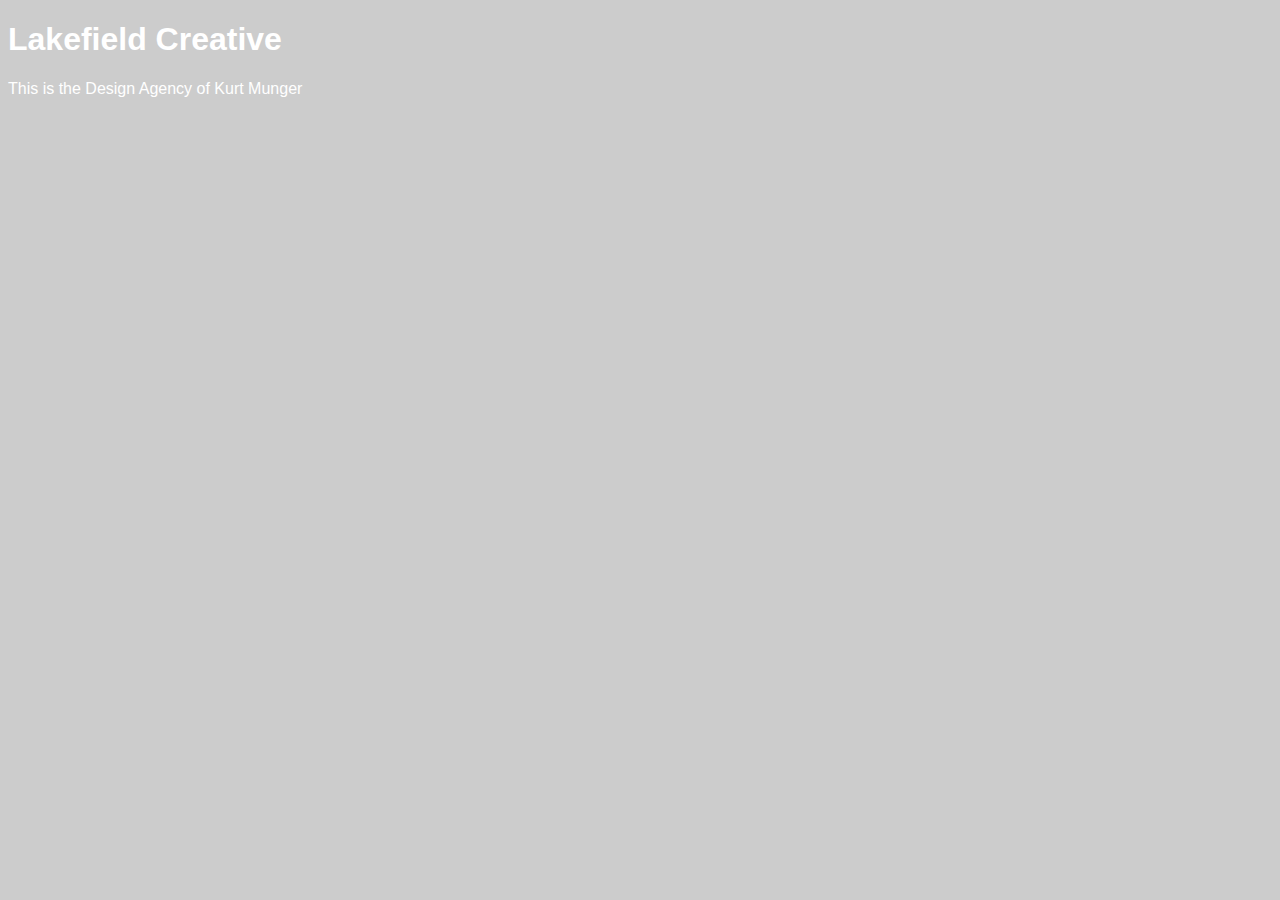
<file: unit_1/index.html>
<!DOCTYPE html>
<html>
	<head>
		<title>Lakefield Creative</title>
		<link rel="stylesheet" type="text/css" href="css/style.css">
	</head>
	<body>
		<h1>Lakefield Creative</h1>
		<p>This is the Design Agency of Kurt Munger</p>

	</body>
</html>
</file>
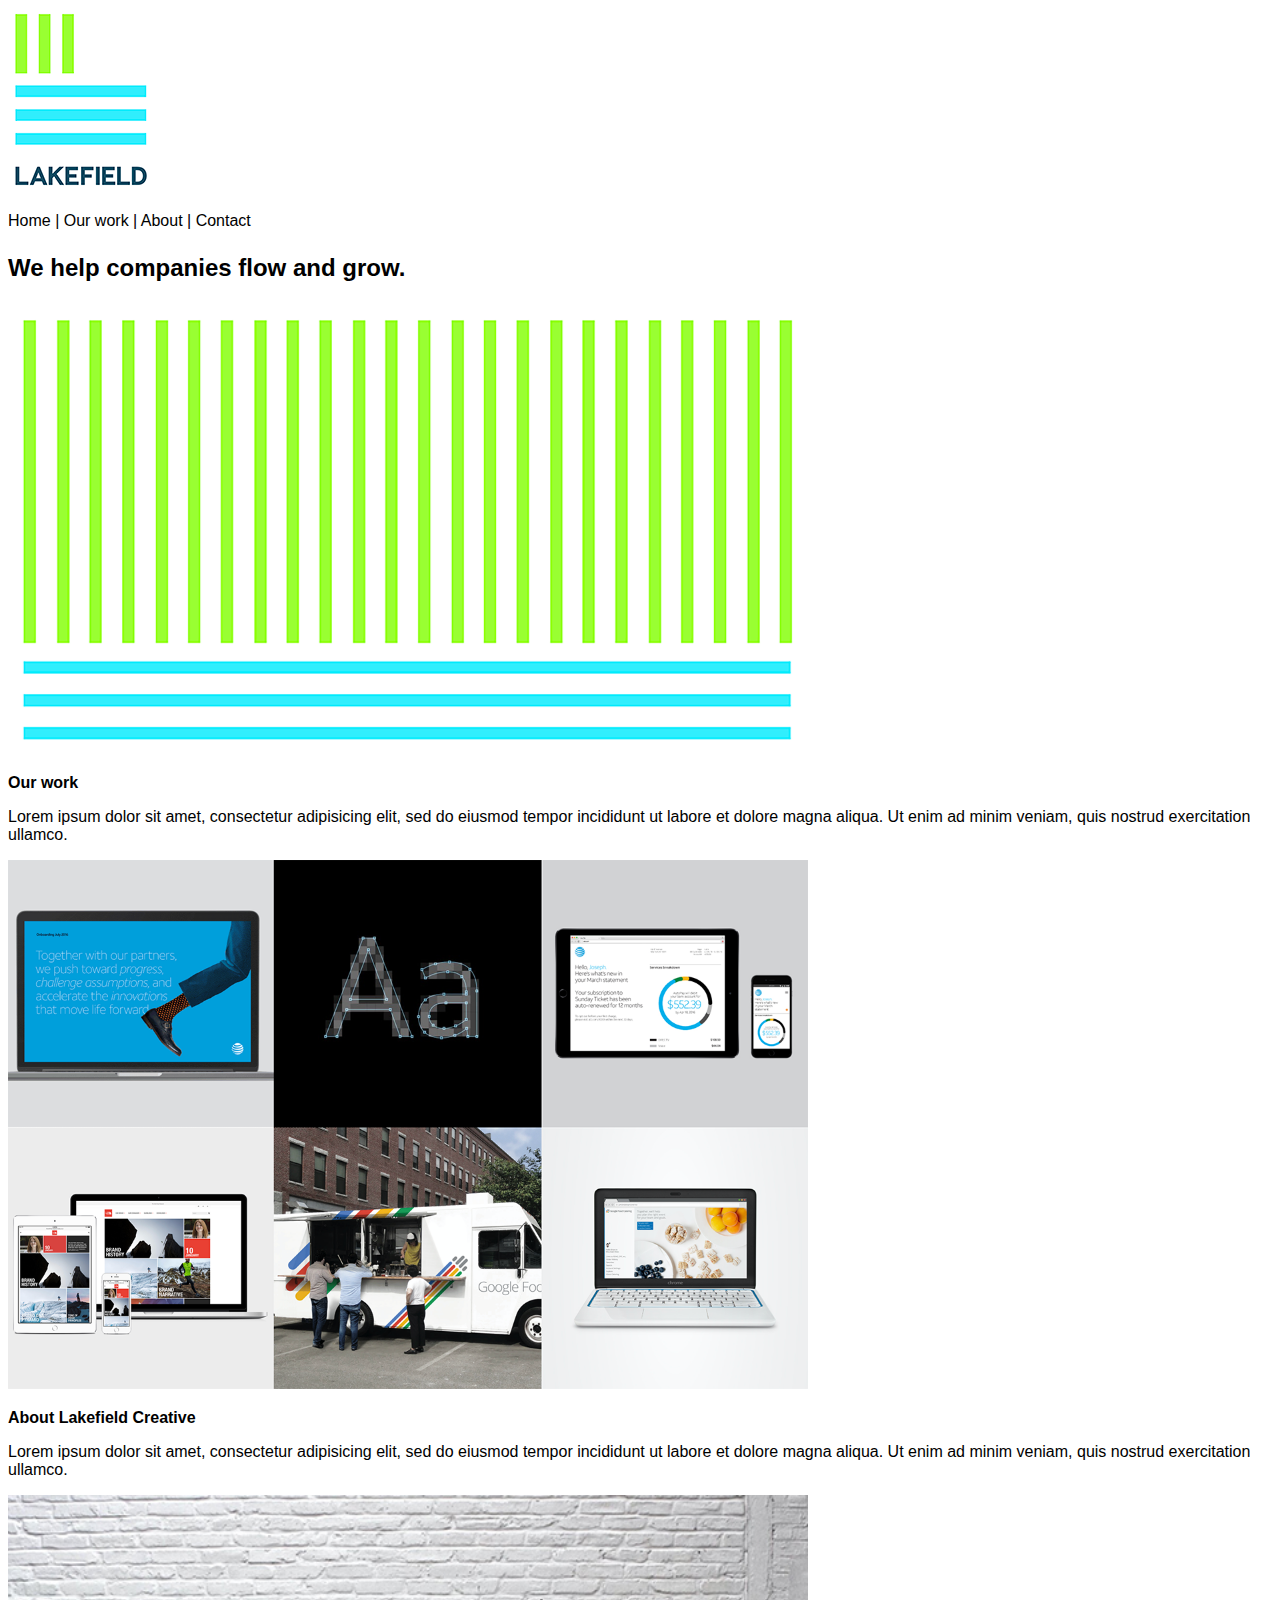
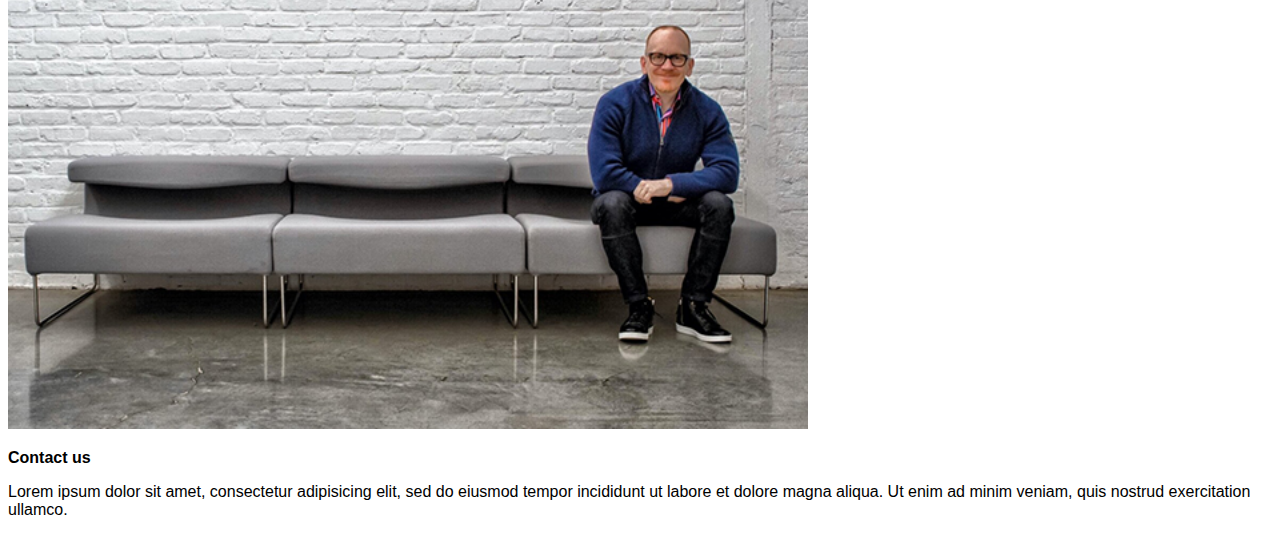
<file: unit_3/index.html>
<!DOCTYPE html>
<html>
	<head>
		<img src="images/logo.png">
		<title>Lakefield Creative</title>
		<link rel="stylesheet" type="text/css" href="css/style.css">
	</head>
	<body>

        <p center>Home | Our work | About | Contact </p>	



		<p id="slogan">We help companies flow and grow.</p>
		<img src="images/cover_image.png" alt="cover_image" width="800">



	<p id="subhead">Our work</p>
	<p>Lorem ipsum dolor sit amet, consectetur adipisicing elit, sed do eiusmod
	tempor incididunt ut labore et dolore magna aliqua. Ut enim ad minim veniam,
	quis nostrud exercitation ullamco.</p>
	<img src="images/work.png" alt="work"width="800">



	<p id="subhead">About Lakefield Creative</p>
	<p>Lorem ipsum dolor sit amet, consectetur adipisicing elit, sed do eiusmod
	tempor incididunt ut labore et dolore magna aliqua. Ut enim ad minim veniam,
	quis nostrud exercitation ullamco.</p>
	<img src="images/portrait.jpg" alt="portrait" width="800">



	<p id="subhead">Contact us</P>
	<p>Lorem ipsum dolor sit amet, consectetur adipisicing elit, sed do eiusmod
	tempor incididunt ut labore et dolore magna aliqua. Ut enim ad minim veniam,
	quis nostrud exercitation ullamco.</p>

	</body>
</html>
</file>
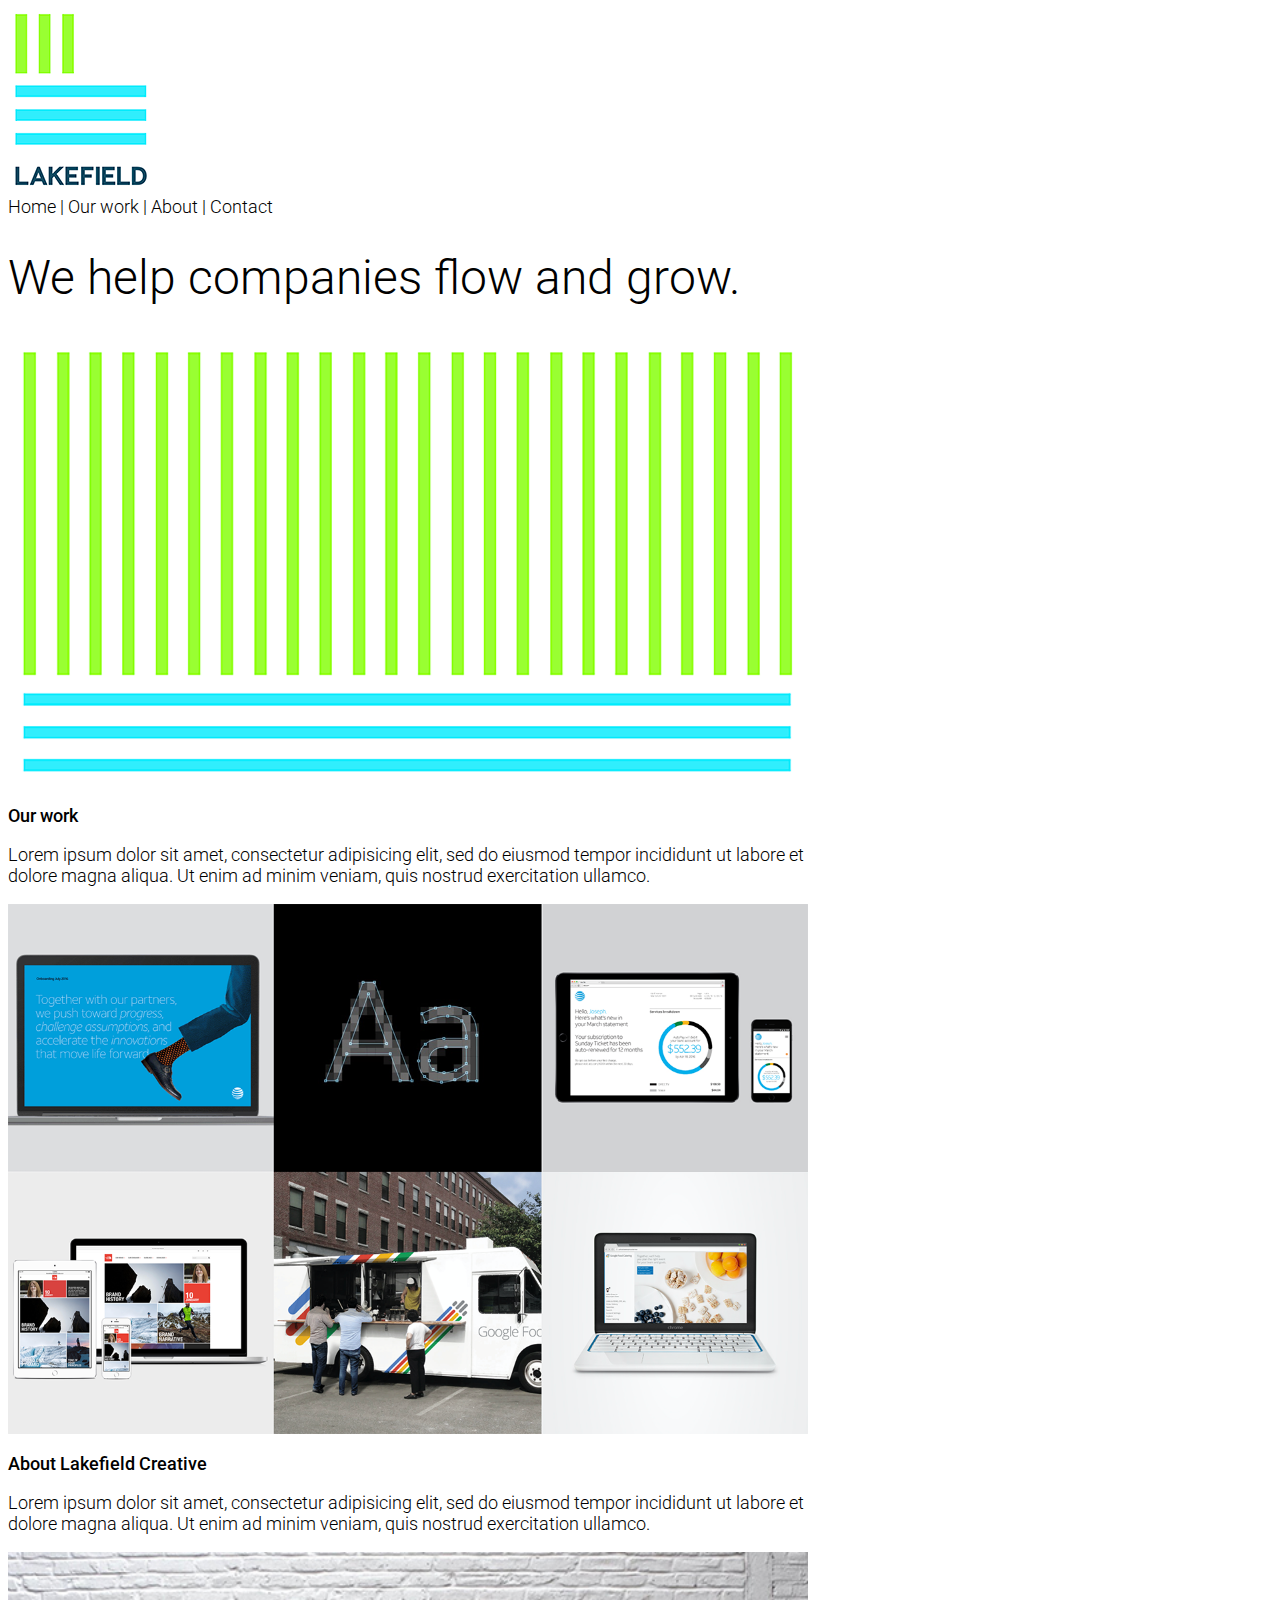
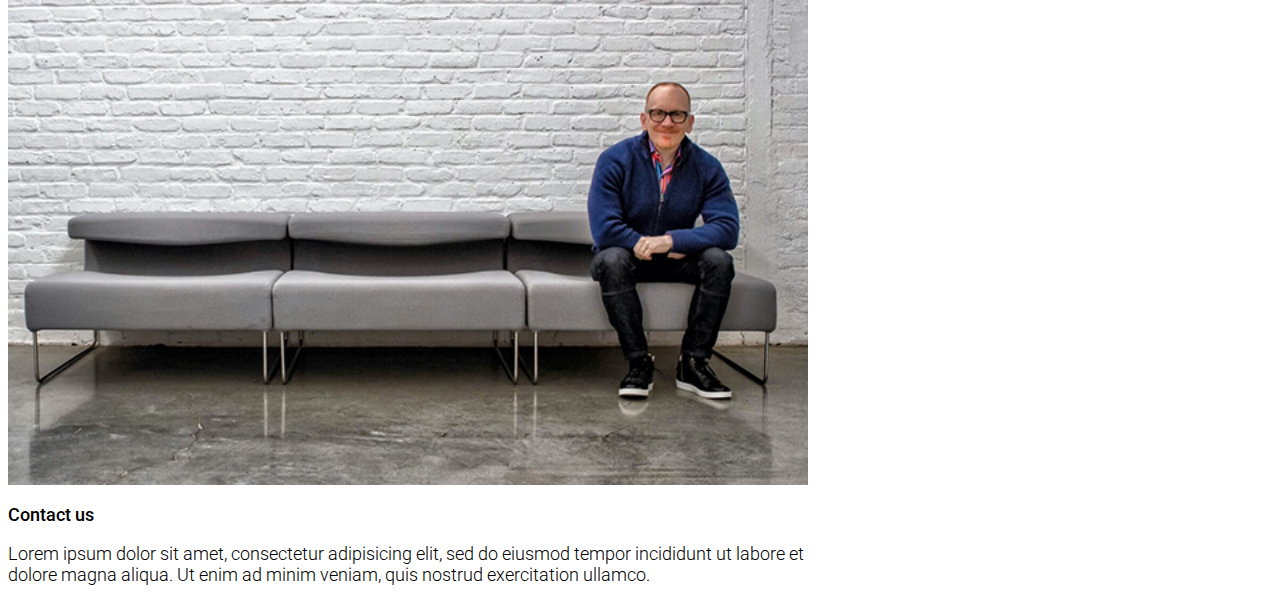
<file: unit_4/index.html>
<!DOCTYPE html>
<html>
	<head>
		<img src="images/logo.png"> <img/>
		<title>Lakefield Creative</title>
		<link rel="stylesheet" type="text/css" href="css/style.css">
	</head>
	<body>

      <nav> Home | Our work | About | Contact </nav>	



		<h1>We help companies flow and grow.</h1>
		<img src="images/cover_image.png" alt="cover_image"width="800">



	<h2>Our work</h2>
	<p>Lorem ipsum dolor sit amet, consectetur adipisicing elit, sed do eiusmod
	tempor incididunt ut labore et dolore magna aliqua. Ut enim ad minim veniam,
	quis nostrud exercitation ullamco.</p>
	<img src="images/work.png" alt="work"width="800">



	<h2>About Lakefield Creative</h2>
	<p>Lorem ipsum dolor sit amet, consectetur adipisicing elit, sed do eiusmod
	tempor incididunt ut labore et dolore magna aliqua. Ut enim ad minim veniam,
	quis nostrud exercitation ullamco.</p>
	<img src="images/portrait.jpg" alt="portrait"width="800">



	<h2>Contact us</h2>
	<p>Lorem ipsum dolor sit amet, consectetur adipisicing elit, sed do eiusmod
	tempor incididunt ut labore et dolore magna aliqua. Ut enim ad minim veniam,
	quis nostrud exercitation ullamco.</p>

	</body>
</html>
</file>
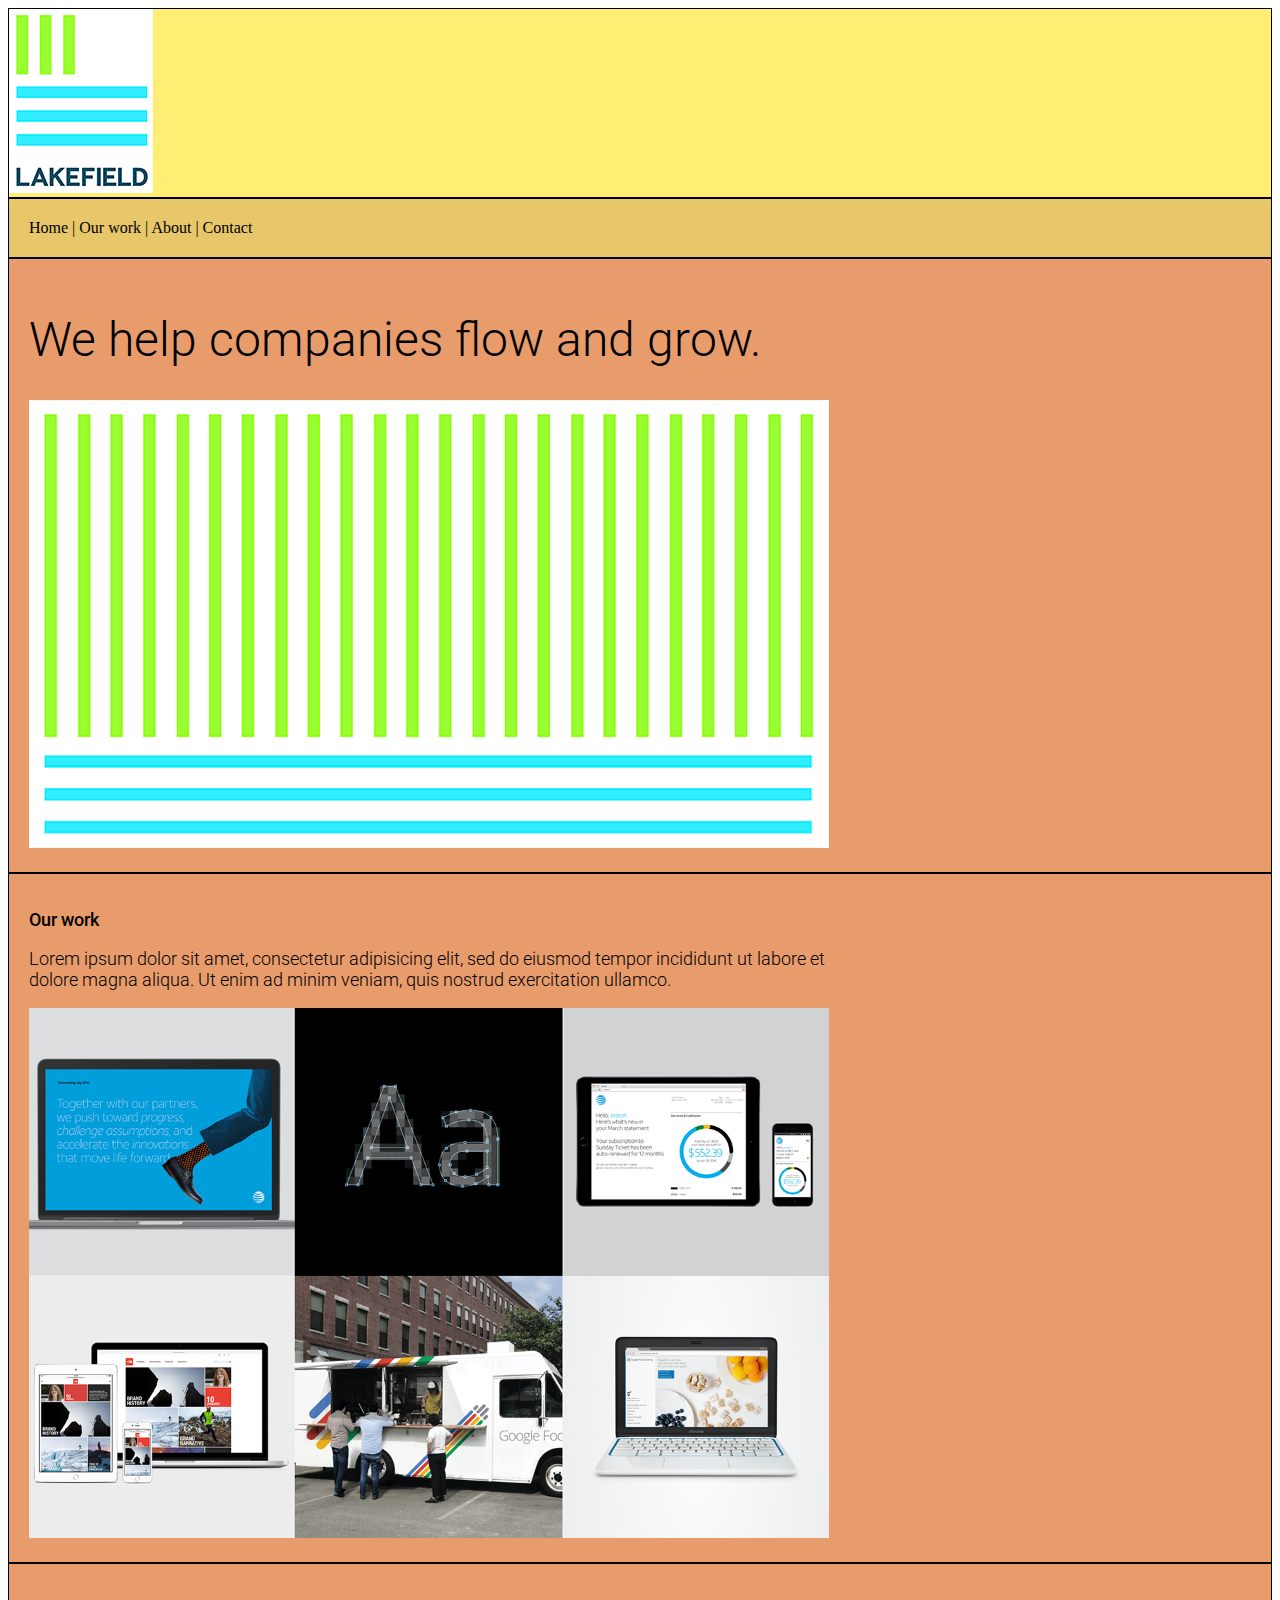
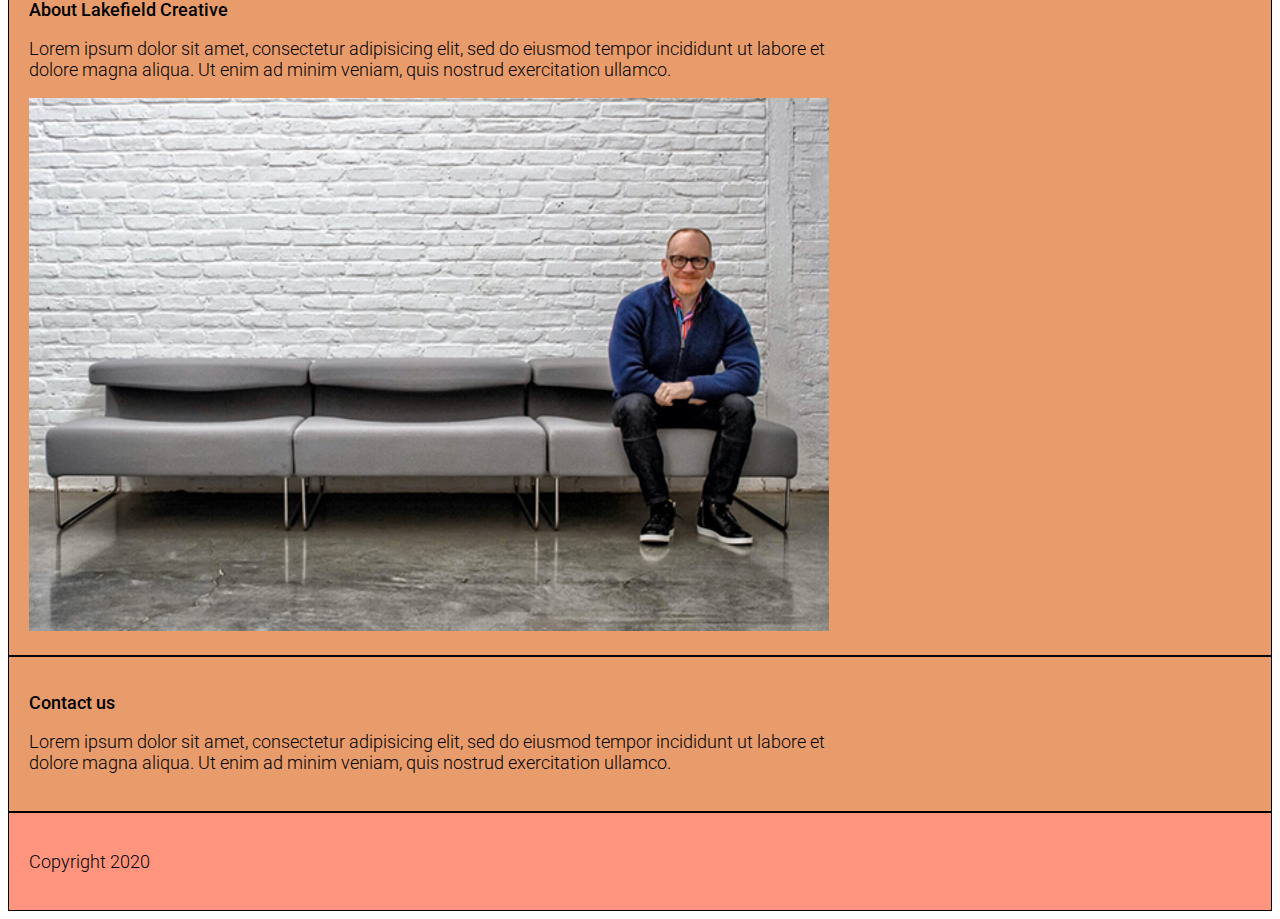
<file: unit_5/index.html>
<!DOCTYPE html>
<html>
	<body>
<div class="wrapper">

	<header>
		<img src="images/logo.png"> <img/>
		<title>Lakefield Creative</title>
		<link rel="stylesheet" type="text/css" href="css/style.css">
	</header>
	

      <nav> Home | Our work | About | Contact </nav>	


<section id="one">
		<h1>We help companies flow and grow.</h1>
		<img src="images/cover_image.png" alt="cover_image"width="800">
</section>

<section id="two"> 
	<h2>Our work</h2>
	<p>Lorem ipsum dolor sit amet, consectetur adipisicing elit, sed do eiusmod
	tempor incididunt ut labore et dolore magna aliqua. Ut enim ad minim veniam,
	quis nostrud exercitation ullamco.</p>
	<img src="images/work.png" alt="work"width="800">
</section>

<section id="three"> 
	<h2>About Lakefield Creative</h2>
	<p>Lorem ipsum dolor sit amet, consectetur adipisicing elit, sed do eiusmod
	tempor incididunt ut labore et dolore magna aliqua. Ut enim ad minim veniam,
	quis nostrud exercitation ullamco.</p>
	<img src="images/portrait.jpg" alt="portrait"width="800">
</section>

<section id="four">
	<h2>Contact us</h2>
	<p>Lorem ipsum dolor sit amet, consectetur adipisicing elit, sed do eiusmod
	tempor incididunt ut labore et dolore magna aliqua. Ut enim ad minim veniam,
	quis nostrud exercitation ullamco.</p>
	</section>

<footer>
	<p>Copyright 2020</p>
	
</footer>
	</body>
</html>
</file>
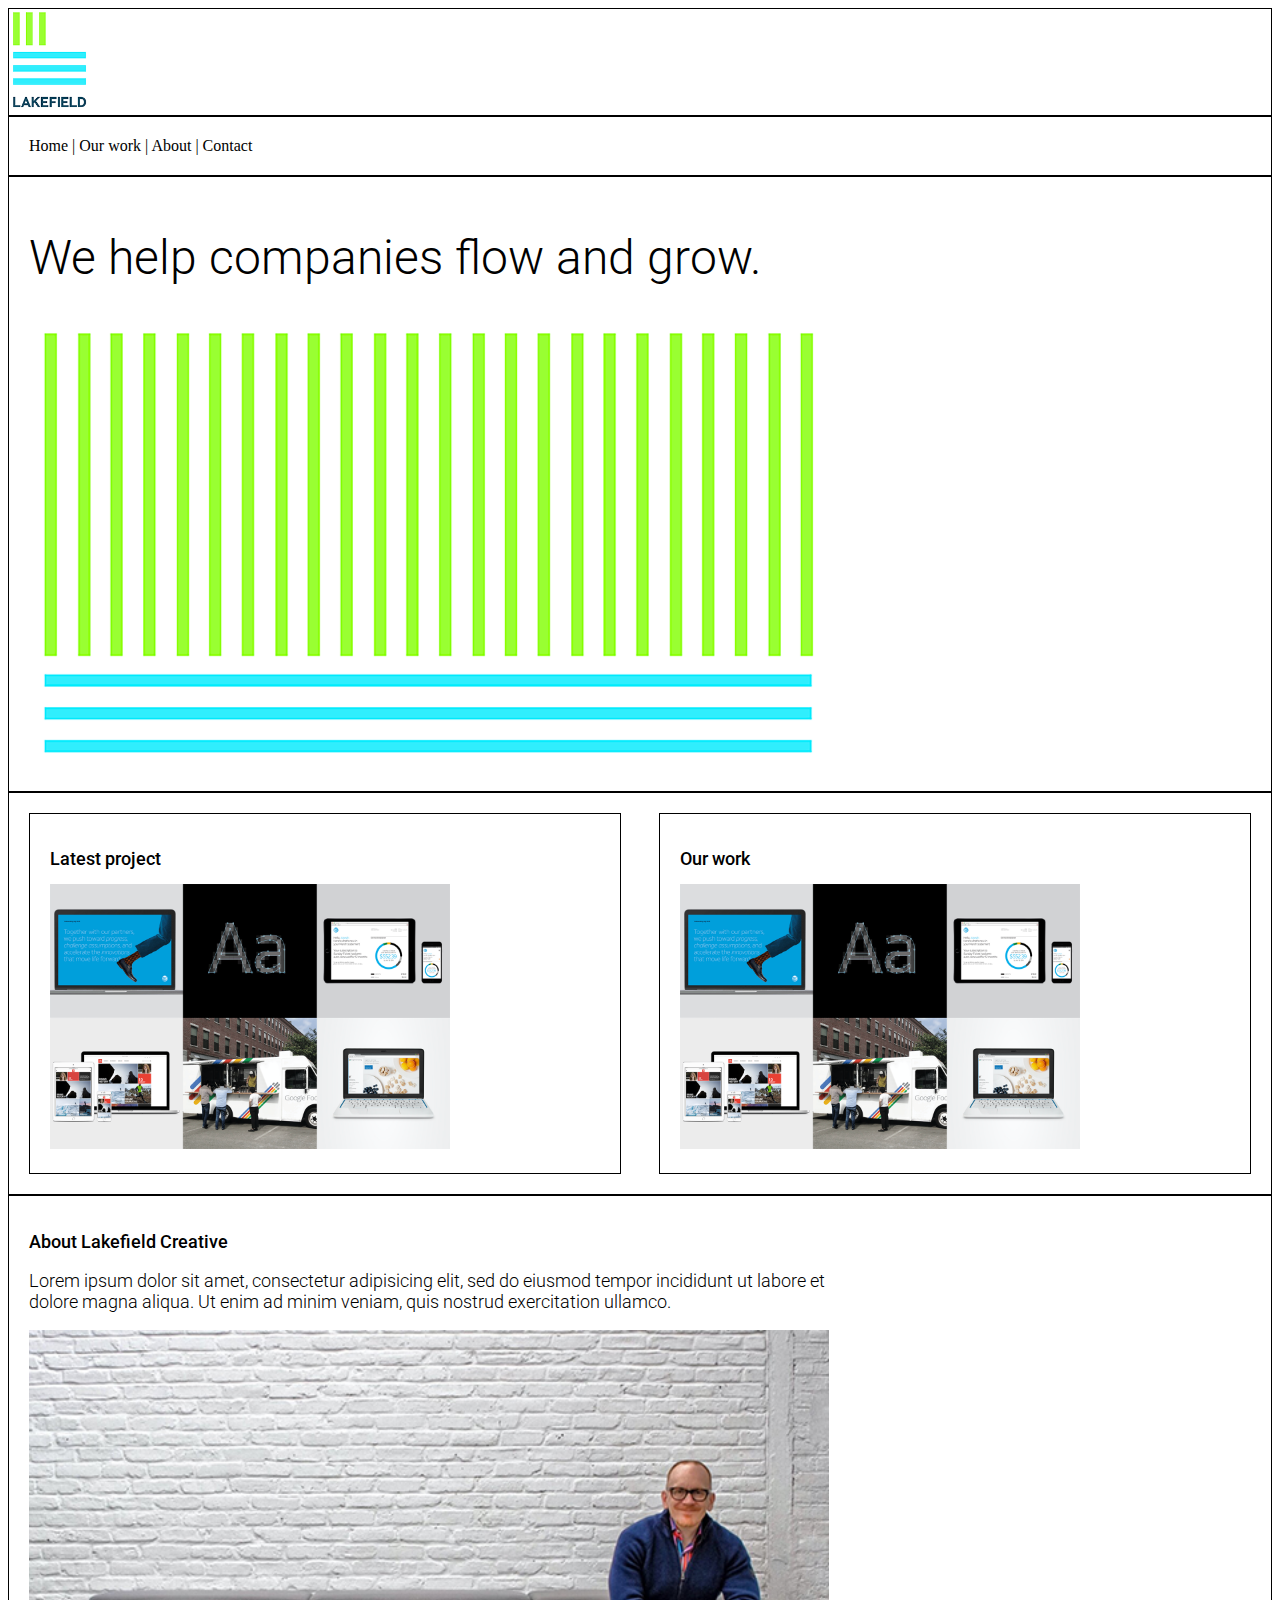
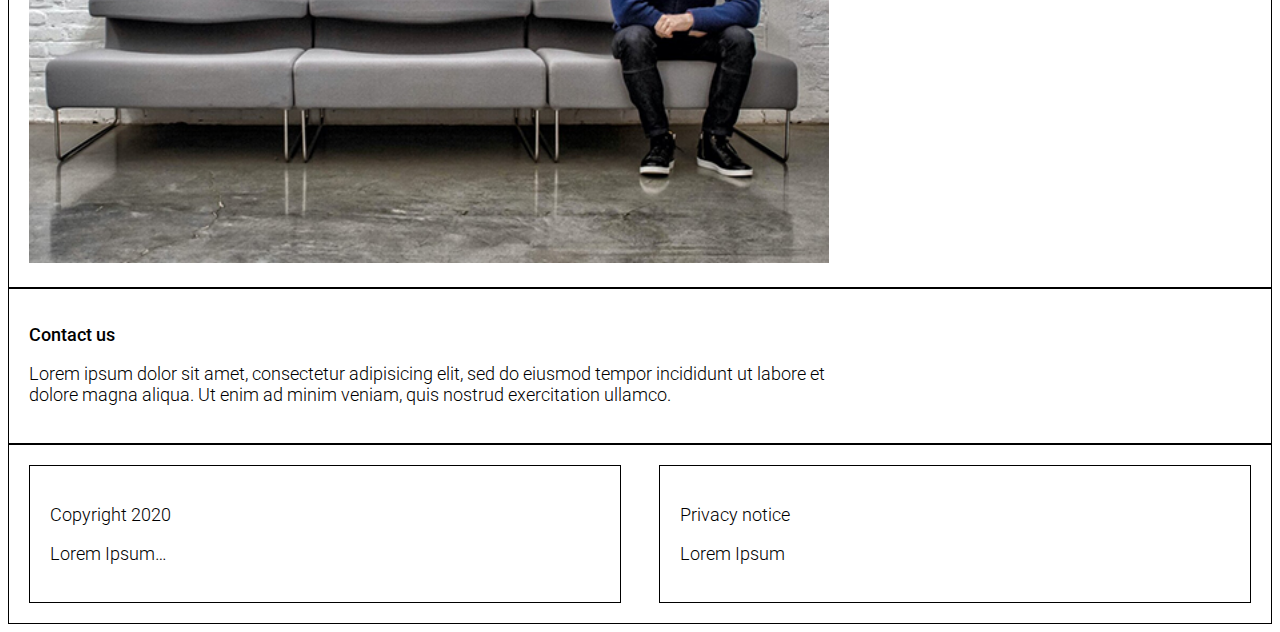
<file: unit_6/index.html>
<!DOCTYPE html>
<html>
	<body>
<div class="wrapper">

	<header>
		<img src="images/logo.png" width="80"><img/>
		<title>Lakefield Creative</title>
		<link rel="stylesheet" type="text/css" href="css/style.css">
	</header>
	

      <nav> Home | Our work | About | Contact </nav>	


<section id="one">
		<h1>We help companies flow and grow.</h1>
		<img src="images/cover_image.png" alt="cover_image"width="800">
</section>

<section id="two_column" class="clearfix"> 
	<aside id="left">
	<h2>Latest project</h2>
	<img src="images/work.png" alt="work"width="400"><img/>
	</aside>

	<article id="right">
    <h2>Our work</h2>
	<img src="images/work.png" alt="work"width="400"><img/>
    </article>

</section>

<section id="three"> 
	<h2>About Lakefield Creative</h2>
	<p>Lorem ipsum dolor sit amet, consectetur adipisicing elit, sed do eiusmod
	tempor incididunt ut labore et dolore magna aliqua. Ut enim ad minim veniam,
	quis nostrud exercitation ullamco.</p>
	<img src="images/portrait.jpg" alt="portrait"width="800">
</section>

<section id="four">
	<h2>Contact us</h2>
	<p>Lorem ipsum dolor sit amet, consectetur adipisicing elit, sed do eiusmod
	tempor incididunt ut labore et dolore magna aliqua. Ut enim ad minim veniam,
	quis nostrud exercitation ullamco.</p>
	</section>

<footer id="footer_two_column" class="clearfix">
    <aside id="left">
        <p>Copyright 2020</p>
        <p>Lorem Ipsum…</p>
    </aside>
    <article id="right">
        <p>Privacy notice</p>
        <p>Lorem Ipsum</p>
    </article>

</footer>
	</body>
</html>
</file>
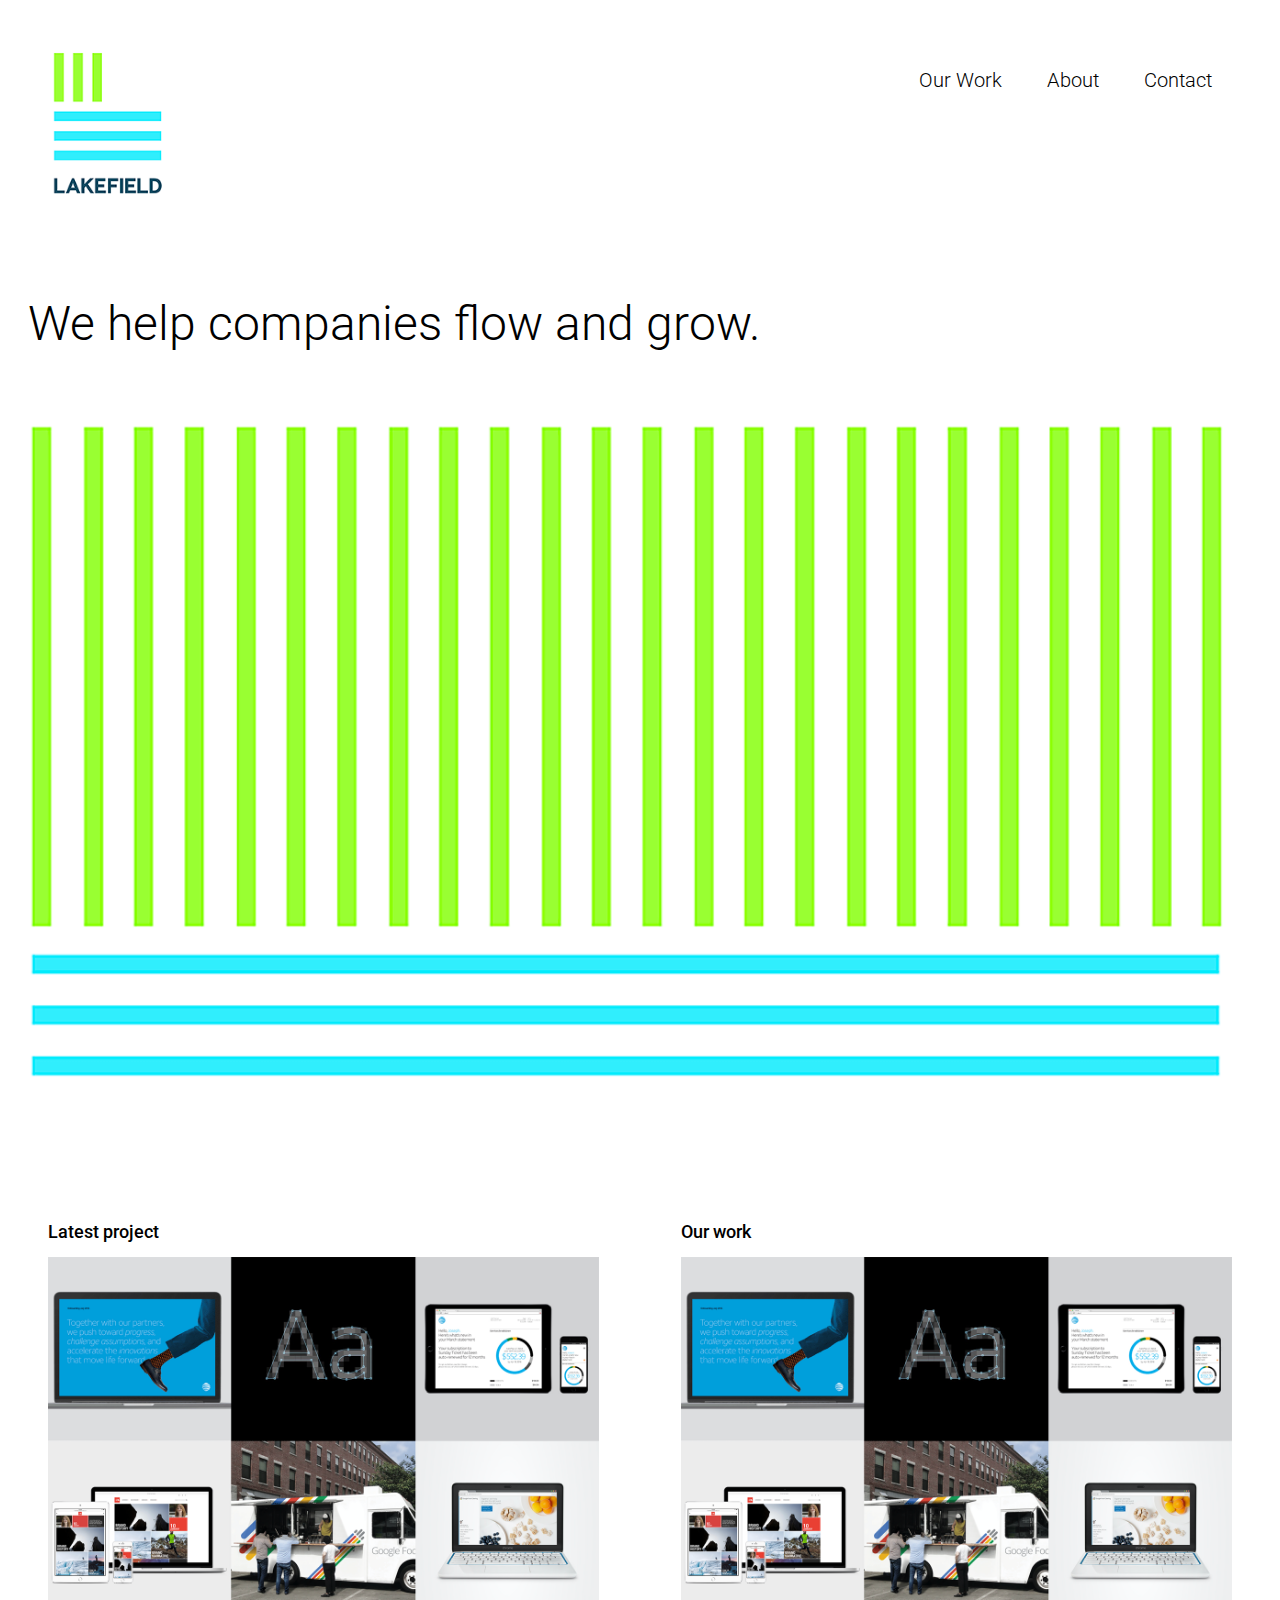
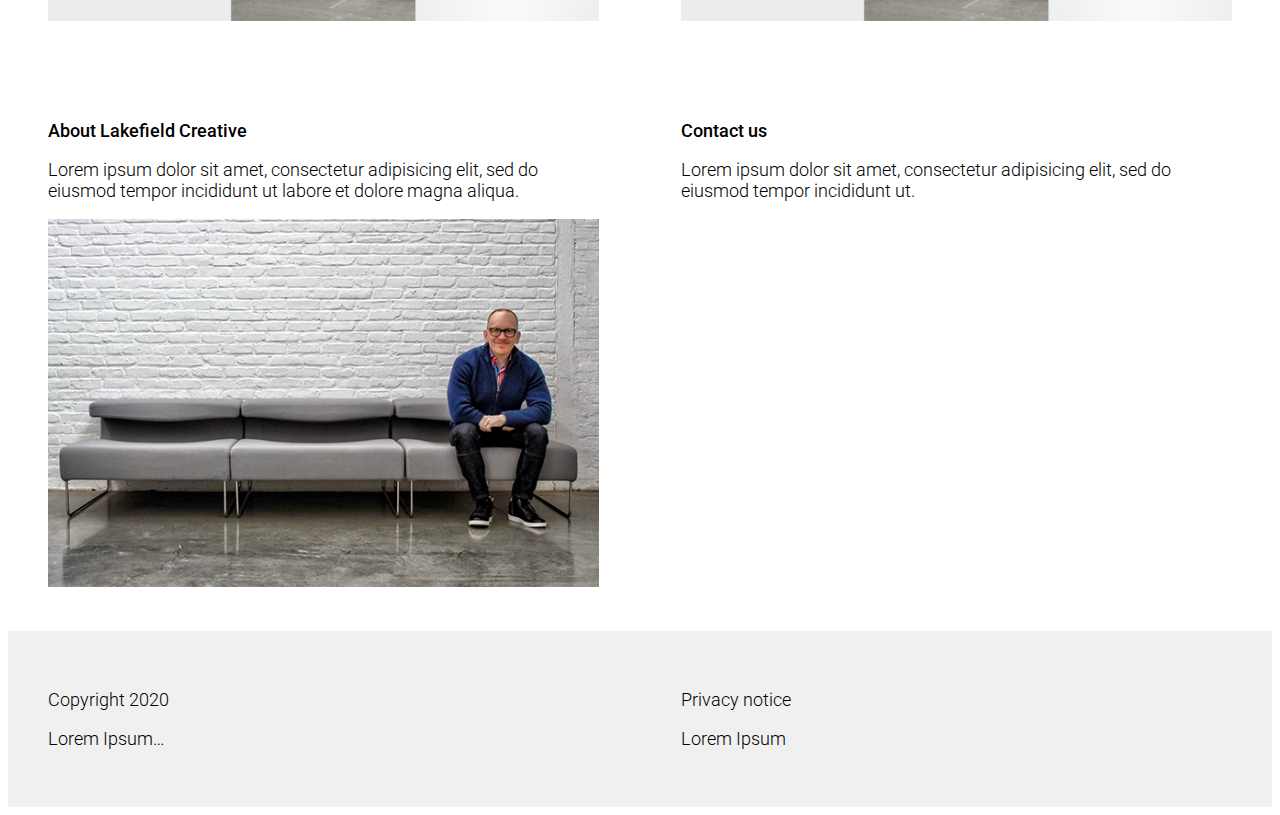
<file: unit_8/index.html>
<!DOCTYPE html>
<html>

<head> 
<meta name="viewport" content="width=device-width, initial-scale=1">
</head>

<body>

<header>
	<img src="images/logo.png" width=10%><img/>
	<title>Lakefield Creative</title>
	<link rel="stylesheet" type="text/css" href="css/style.css">
	<nav>
		<a href="#">Our Work</a>
		<a href="#">About</a>
		<a href="#">Contact</a>
	</nav>	

</header>



<section id="one">
	<h1>We help companies flow and grow.</h1>
	<img src="images/cover_image.png" alt="cover_image"width=100%>
</section>

<section id="two_column" class="clearfix"> 
	<aside id="left">
	<h2>Latest project</h2>
	<img src="images/work.png" alt="work"width=100%><img/>
	</aside>

	<article id="right">
    <h2>Our work</h2>
	<img src="images/work.png" alt="work"width=100%><img/>
    </article>
</section>

<section id="three_column" class="clearfix">
	<aside id="left">
	<h2>About Lakefield Creative</h2>
	<p>Lorem ipsum dolor sit amet, consectetur adipisicing elit, sed do eiusmod
	tempor incididunt ut labore et dolore magna aliqua.</p>
	<img src="images/portrait.jpg" alt="portrait"width=100%>
	</aside> 

	<article id="right">
	<h2>Contact us</h2>
	<p>Lorem ipsum dolor sit amet, consectetur adipisicing elit, sed do eiusmod
	tempor incididunt ut.</p>
</section>

<footer id="footer_two_column" class="clearfix">
    <aside id="left">
        <p>Copyright 2020</p>
        <p>Lorem Ipsum…</p>
    </aside>
    <article id="right">
        <p>Privacy notice</p>
        <p>Lorem Ipsum</p>
    </article>

</footer>
	</body>
</html>
</file>
<file: unit_1/css/style.css>
body {
	color: white;
	background-color: #cccccc;
	font-family: Arial, sans-serif;
}
</file>
<file: unit_3/css/style.css>
body {
	color: black;
	background-color: #255255255;
	font-family: Arial, sans-serif;
	font-weight: normal;
}
#slogan {
	color: black;
font-family: helvetica, sans-serif;
font-weight: bold;
font-size: 24px;
}
#subhead {
	color:black;
	font-family: helvetica,sans-serif;
	font-weight: bold;
}
</file>
<file: unit_4/css/style.css>
@import url('https://fonts.googleapis.com/css2?family=Roboto:wght@300;500&display=swap');



nav { color: black;
font-family: roboto, sans-serif;
font-size: 18px;
font-weight: 300;
 }

h1 {
	color: black;
font-family: roboto, sans-serif;
font-size: 48px;
font-weight: 300;
}

h2 {
	color:black;
	font-family: roboto,sans-serif;
	font-weight: 500;
	font-size: 18px;
}
p {
	color:black;
	font-family: roboto,sans-serif;
	font-weight: 300;
	font-size: 18px;
	width: 800px;
}
</file>
<file: unit_5/css/style.css>
@import url('https://fonts.googleapis.com/css2?family=Roboto:wght@300;500&display=swap');

header {
	background-color:#FFED74;
	border: 1px black solid;
	padding; 20px
}

nav { 
	background-color:#E8C66A;
    border: 1px black solid;
    padding: 20px;
 }

#one {
 	background-color:#E89C6C;
    border: 1px black solid;
    padding: 20px;
 }

#two {
 	background-color:#E89C6C;
    border: 1px black solid;
    padding: 20px;
}

#three {
 	background-color:#E89C6C;
    border: 1px black solid;
    padding: 20px;
}

#four {
 	background-color:#E89C6C;
    border: 1px black solid;
    padding: 20px;
}

h1 {
	color: black;
font-family: roboto, sans-serif;
font-size: 48px;
font-weight: 300;
}

h2 {
	color:black;
	font-family: roboto,sans-serif;
	font-weight: 500;
	font-size: 18px;
}
p {
	color:black;
	font-family: roboto,sans-serif;
	font-weight: 300;
	font-size: 18px;
	width: 800px;
}

footer {
	background-color:#FF957E;
    border: 1px black solid;
    padding: 20px;
}
</file>
<file: unit_6/css/style.css>
@import url('https://fonts.googleapis.com/css2?family=Roboto:wght@300;500&display=swap');

header {
	background-color:000000;
	border: 1px black solid;
	padding; 20px
}

nav { 
	background-color:878787;
    border: 1px black solid;
    padding: 20px;
 }

#one {
 	background-color:000000;
    border: 1px black solid;
    padding: 20px;
 }

#two_column {
 	background-color:000000;
    border: 1px black solid;
    padding: 20px;
}

#three {
 	background-color:000000;
    border: 1px black solid;
    padding: 20px;
}

#four {
 	background-color:000000;
    border: 1px black solid;
    padding: 20px;
}

h1 {
	color: black;
font-family: roboto, sans-serif;
font-size: 48px;
font-weight: 300;
}

h2 {
	color:black;
	font-family: roboto,sans-serif;
	font-weight: 500;
	font-size: 18px;
}
p {
	color:black;
	font-family: roboto,sans-serif;
	font-weight: 300;
	font-size: 18px;
	width: 800px;
}

footer {
	background-color:000000;
    border: 1px black solid;
    padding: 40px;
}

#footer_two_column {
    background-color:000000;
    border: 1px black solid;
    padding: 20px;
}

#left {
    background-color: 000000;
    border: 1px black solid;
    padding: 20px;
    float: left;
    width: 45%;
}

#right {
    background-color: 000000;
    border: 1px black solid;
    padding: 20px;
    float: right;
    width: 45%;
}

.clearfix:after {
    visibility: hidden;
    display: block;
    font-size: 0;
    content: " ";
    clear: both;
    height: 0;
}
</file>
<file: unit_8/css/style.css>
@import url('https://fonts.googleapis.com/css2?family=Roboto:wght@300;500&display=swap');

header {
    padding: 40px;
}

nav { 
    font-size: 20px;
    font-weight: 300;
    float: right;
 }

 nav a {
    text-decoration: none;
    font-family: roboto, sans-serif;
    color: black;
    margin: 20px;
    display: inline-block;

 }

#one {
    margin: 0 1.6em 4em 0;
 }

#two_column {
    padding: 20px;
}

#three_column {
    padding: 20px;
}

h1 {
    color: black;
    font-family: roboto, sans-serif;
    font-size: 48px;
    font-weight: 300;
    padding: 20px;
}

h2 {
	color:black;
	font-family: roboto,sans-serif;
	font-weight: 500;
	font-size: 18px;
}
p {
	color:black;
	font-family: roboto,sans-serif;
	font-weight: 300;
	font-size: 18px;
	width: 100%;
}

footer {
	background-color: #F0F0F0;
    padding: 60px;
}

#footer_two_column {
    padding: 20px;
}

#left {
    padding: 20px;
    float: left;
    width: 45%;
}

#right {
    padding: 20px;
    float: right;
    width: 45%;
}

.clearfix:after {
    visibility: hidden;
    display: block;
    font-size: 0;
    content: " ";
    clear: both;
    height: 0;
}

@media only screen and (max-width: 856px) {
    nav {
        float: none;
    }
    nav a {
        margin: 2em 1.6em .75em 0;
    }

@media only screen and (max-width: 849px) {



}
</file>
